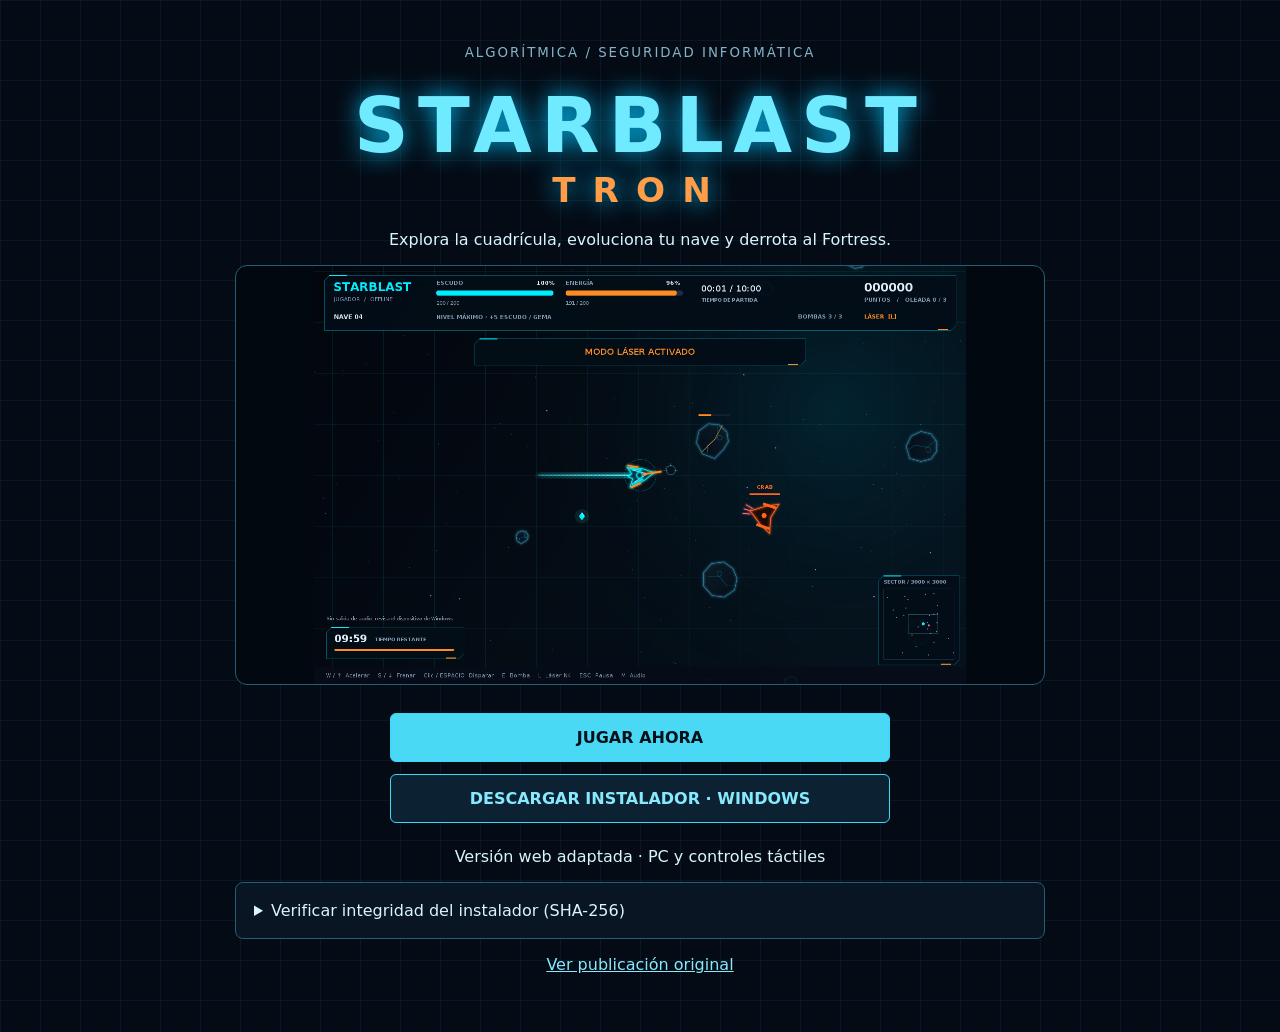
<file: index.html>
<!doctype html><html lang="es"><meta charset="utf-8"><meta name="viewport" content="width=device-width,initial-scale=1"><title>Starblast TRON</title><link rel="stylesheet" href="style.css"><main><small>ALGorítmica / Seguridad Informática</small><h1>STARBLAST <span>TRON</span></h1><p>Explora la cuadrícula, evoluciona tu nave y derrota al Fortress.</p><img class="preview" src="assets/juego.png" alt="Vista del juego original"><div class="actions"><a class="primary" href="game.html">JUGAR AHORA</a><a href="https://github.com/AR14N4/starblast-tron/releases/download/v1.3.0/StarblastTRON-1.3.0.exe">DESCARGAR INSTALADOR · WINDOWS</a></div><p>Versión web adaptada · PC y controles táctiles</p><details><summary>Verificar integridad del instalador (SHA-256)</summary><p>Hash registrado durante la compilación:</p><code id="expected">0E59156C12B3E4E30B0523B6F818EF3D97A9EC7B99ECD314ECB75CCCEDEB5469</code><p>Selecciona el instalador descargado para comprobarlo localmente.</p><input type="file" id="file" accept=".exe"><p id="result" role="status"></p></details><p><a href="https://github.com/AR14N4/starblast-tron/releases/tag/v1.3.0">Ver publicación original</a></p></main><script>document.querySelector('#file').onchange=async e=>{const r=document.querySelector('#result'),f=e.target.files[0];if(!f)return;r.textContent='Calculando…';try{const h=Array.from(new Uint8Array(await crypto.subtle.digest('SHA-256',await f.arrayBuffer())),x=>x.toString(16).padStart(2,'0')).join('').toUpperCase();r.textContent=(h===document.querySelector('#expected').textContent?'Coincide: integridad verificada.':'No coincide: no ejecutes el archivo.')+' '+h;}catch{r.textContent='No se pudo verificar. Usa HTTPS y un navegador compatible.';}};</script></html>
</file>
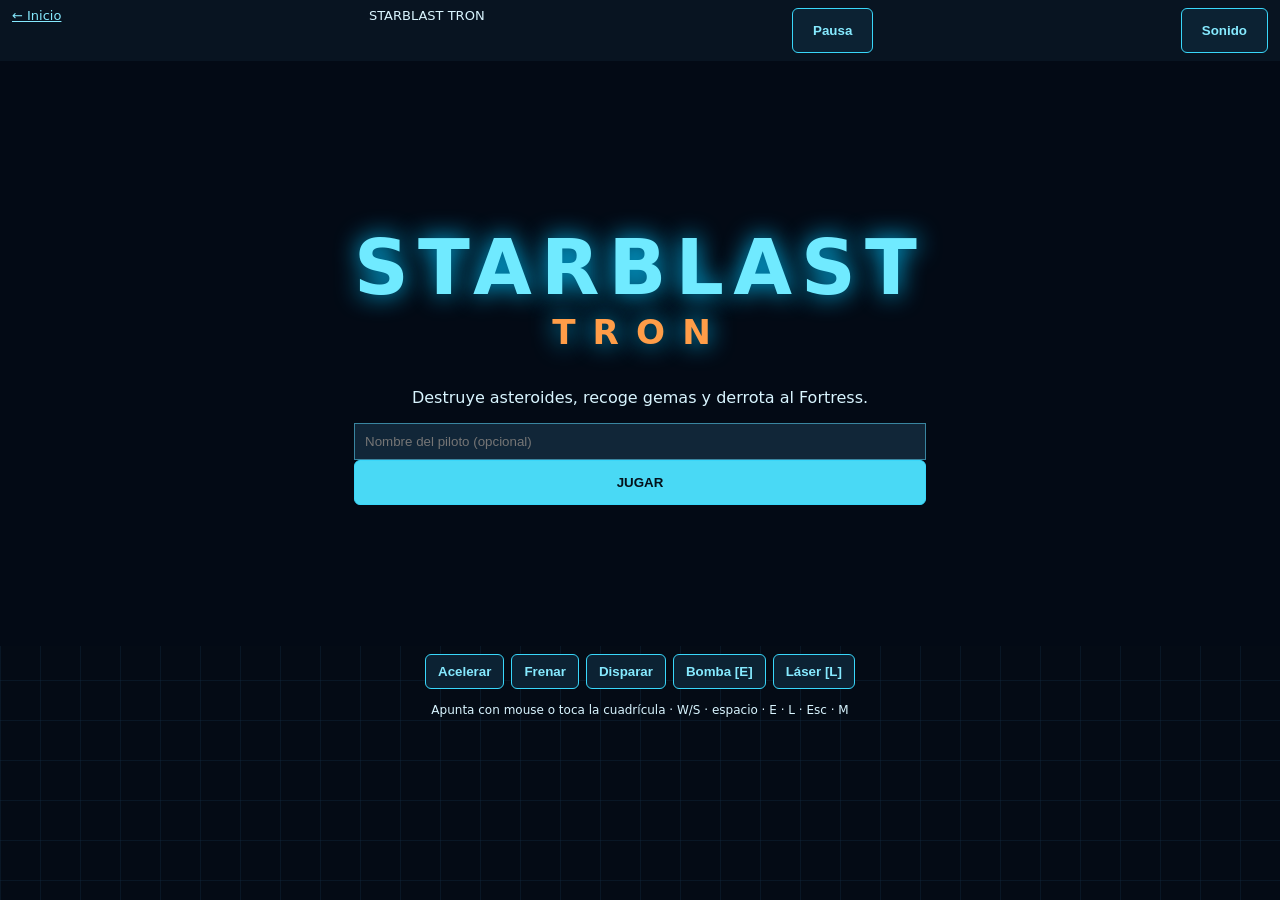
<file: game.html>
<!doctype html><html lang="es"><meta charset="utf-8"><meta name="viewport" content="width=device-width,initial-scale=1"><title>Starblast TRON · Web</title><link rel="stylesheet" href="style.css"><div id="hud"><a href="index.html">← Inicio</a><span id="stats">STARBLAST TRON</span><button id="pause">Pausa</button><button id="mute">Sonido</button></div><div id="arena"><canvas id="screen"></canvas><div id="overlay"><h1>STARBLAST <span>TRON</span></h1><p id="message">Destruye asteroides, recoge gemas y derrota al Fortress.</p><input id="pilot" placeholder="Nombre del piloto (opcional)" maxlength="30"><button id="start" class="primary">JUGAR</button></div></div><div id="controls"><button data-key="w">Acelerar</button><button data-key="s">Frenar</button><button data-key=" ">Disparar</button><button id="bomb">Bomba [E]</button><button id="laser">Láser [L]</button></div><p id="hint">Apunta con mouse o toca la cuadrícula · W/S · espacio · E · L · Esc · M</p><script src="game.js"></script></html>
</file>
<file: style.css>
*{box-sizing:border-box}body{margin:0;background:#040b15;color:#d9f5ff;font:16px system-ui,sans-serif;background-image:linear-gradient(#12304755 1px,transparent 1px),linear-gradient(90deg,#12304755 1px,transparent 1px);background-size:40px 40px}main{max-width:850px;margin:auto;padding:42px 20px;text-align:center}small{letter-spacing:.15em;color:#85b4ca;text-transform:uppercase}h1{font-size:clamp(36px,8vw,76px);letter-spacing:.12em;color:#70eaff;margin:20px 0;text-shadow:0 0 24px #00b8ef}h1 span{display:block;font-size:.45em;letter-spacing:.5em;color:#ff9d48}.preview{width:100%;max-height:420px;object-fit:contain;border:1px solid #235e77;border-radius:12px;background:#020810}.actions{display:grid;gap:12px;margin:24px auto;max-width:500px}a,button{color:#86eaff}button,.actions a{border:1px solid #39d7fa;background:#0c2233;padding:14px 20px;text-decoration:none;border-radius:6px;font-weight:700;cursor:pointer;touch-action:none}.primary{background:#49d9f5!important;color:#04111a!important}details{text-align:left;padding:18px;border:1px solid #235e77;background:#091523;border-radius:8px}code,#result{overflow-wrap:anywhere}#hud{display:flex;flex-wrap:wrap;gap:10px;justify-content:space-between;padding:8px 12px;background:#081421;font-size:13px}canvas{display:block;width:100%;height:100%;touch-action:none}#arena{position:relative;height:65dvh;min-height:240px}#overlay{position:absolute;inset:0;display:grid;place-content:center;text-align:center;background:#040b15dd;padding:20px}#overlay[hidden]{display:none}#controls{display:flex;flex-wrap:wrap;justify-content:center;gap:7px;padding:8px}#controls button{padding:9px 12px}input{padding:10px;background:#112638;color:white;border:1px solid #3985a0}#hint{text-align:center;font-size:12px;margin:6px}
</file>
